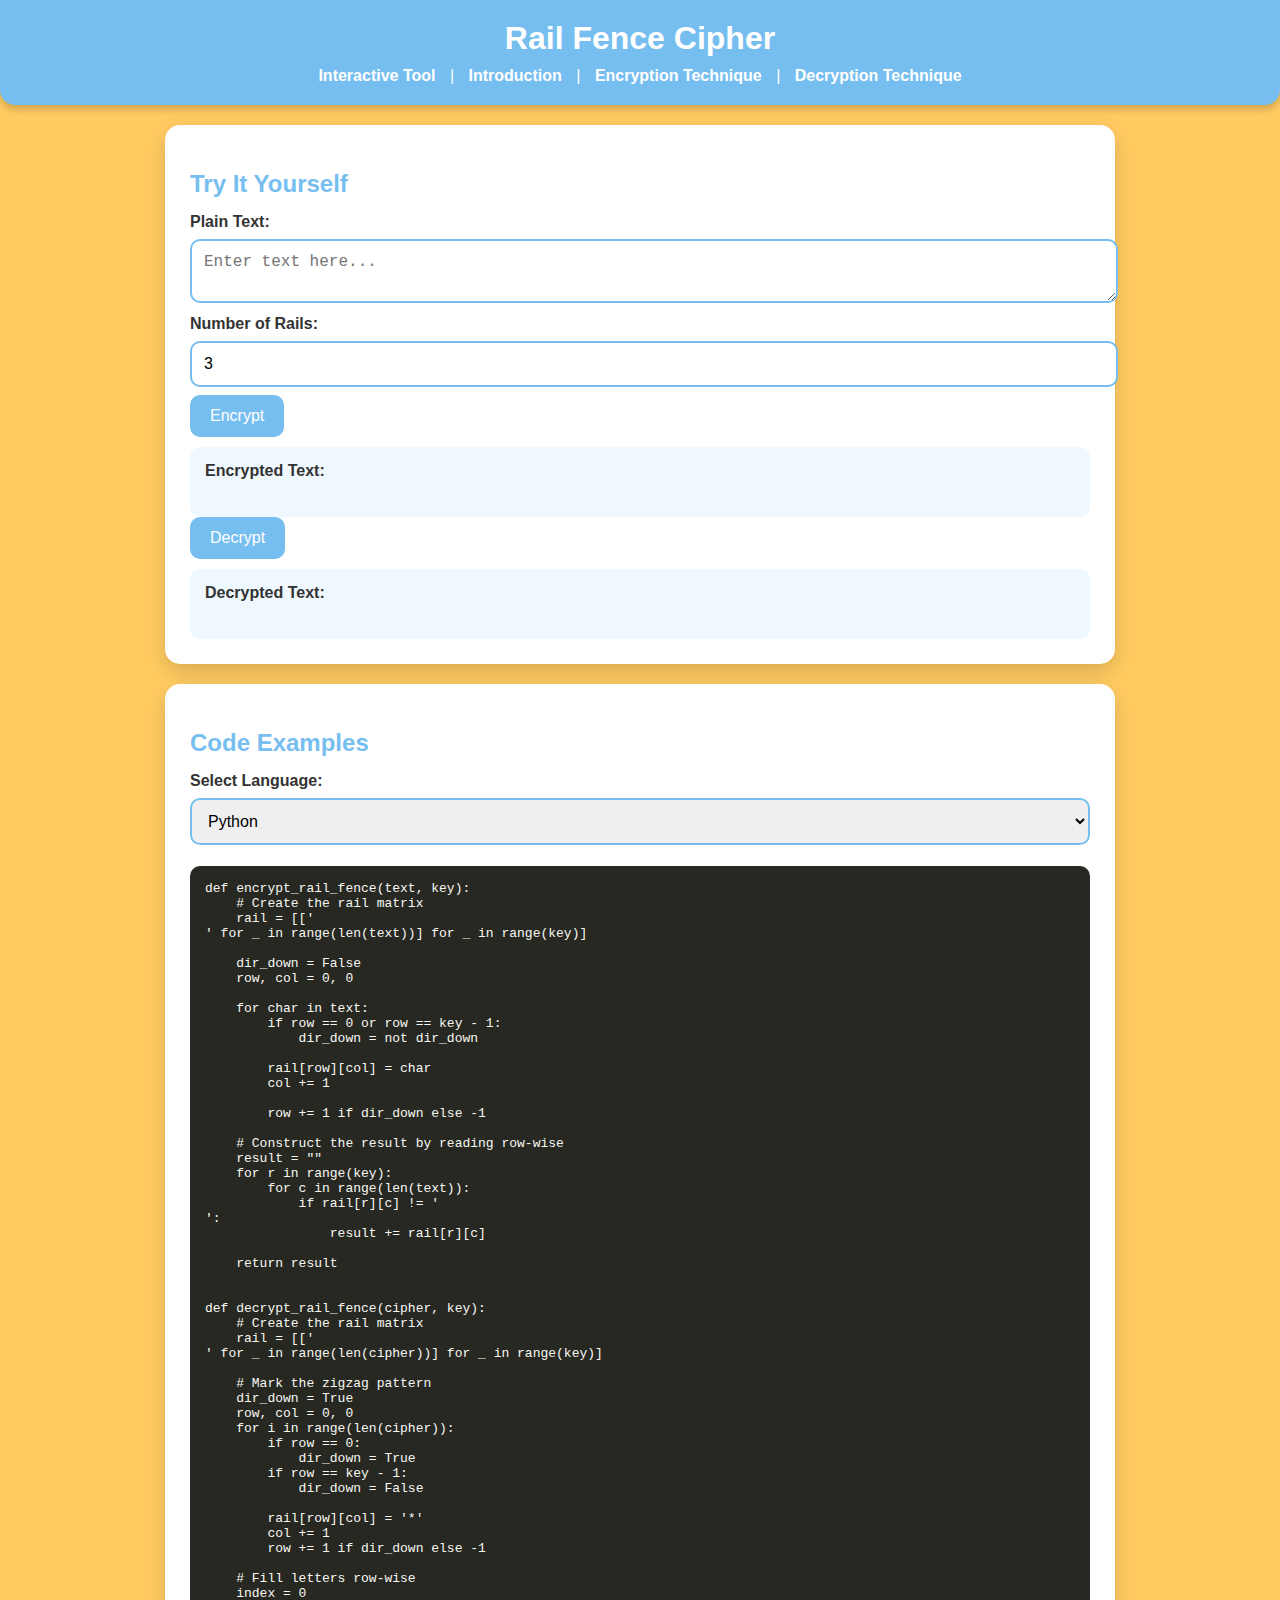
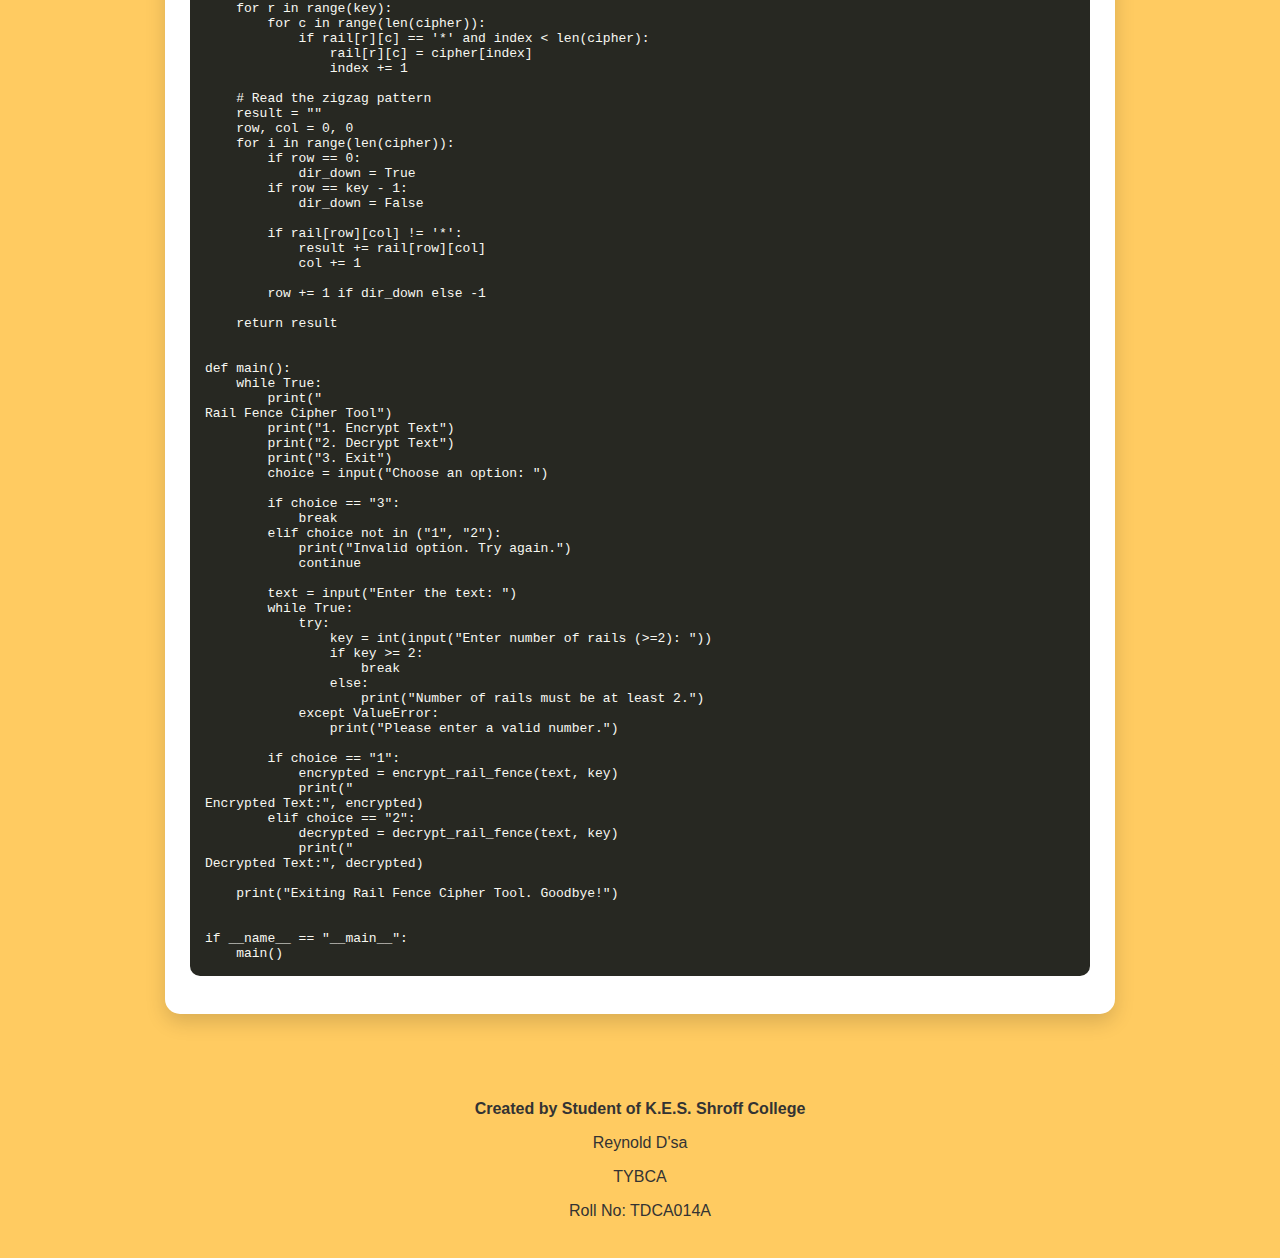
<file: index.html>
<!DOCTYPE html>
<html lang="en">
<head>
    <meta charset="UTF-8">
    <meta name="viewport" content="width=device-width, initial-scale=1.0">
    <title>Rail Fence Cipher Interactive</title>
    <link rel="stylesheet" href="style.css">
</head>
<body>
    <header>
        <h1>Rail Fence Cipher</h1>
        <nav>
            <a href="index.html">Interactive Tool</a> |
            <a href="introduction.html">Introduction</a> |
            <a href="encryption.html">Encryption Technique</a> |
            <a href="decryption.html">Decryption Technique</a>
        </nav>
    </header>

    <section>
        <h2>Try It Yourself</h2>
        <label for="plaintext">Plain Text:</label>
        <textarea id="plaintext" placeholder="Enter text here..."></textarea>

        <label for="rails">Number of Rails:</label>
        <input type="number" id="rails" value="3" min="2">

        <button onclick="encryptRailFence()">Encrypt</button>
        <div class="output">
            <strong>Encrypted Text:</strong>
            <div id="encrypted"></div>
        </div>

        <button onclick="decryptRailFence()">Decrypt</button>
        <div class="output">
            <strong>Decrypted Text:</strong>
            <div id="decrypted"></div>
        </div>
    </section>

    <section>
        <h2>Code Examples</h2>
        <label for="language">Select Language:</label>
        <select id="language" onchange="showCode()">
            <option value="python">Python</option>
            <option value="c">C</option>
            <option value="cpp">C++</option>
            <option value="java">Java</option>
        </select>

        <div class="code-section">
            <pre id="codeDisplay"></pre>
        </div>
    </section>

    <script src="script.js"></script>
    
<footer style="text-align:center; margin-top:50px; font-family: Arial, sans-serif; background-color:#FFCB61; padding:20px; border-radius:10px;">
    <p><strong>Created by Student of <b>K.E.S. Shroff College</b></strong></p>
    <p>Reynold D'sa</p>
    <p>TYBCA</p>
    <p>Roll No: TDCA014A</p>
</footer>
</body>
</html>
</file>
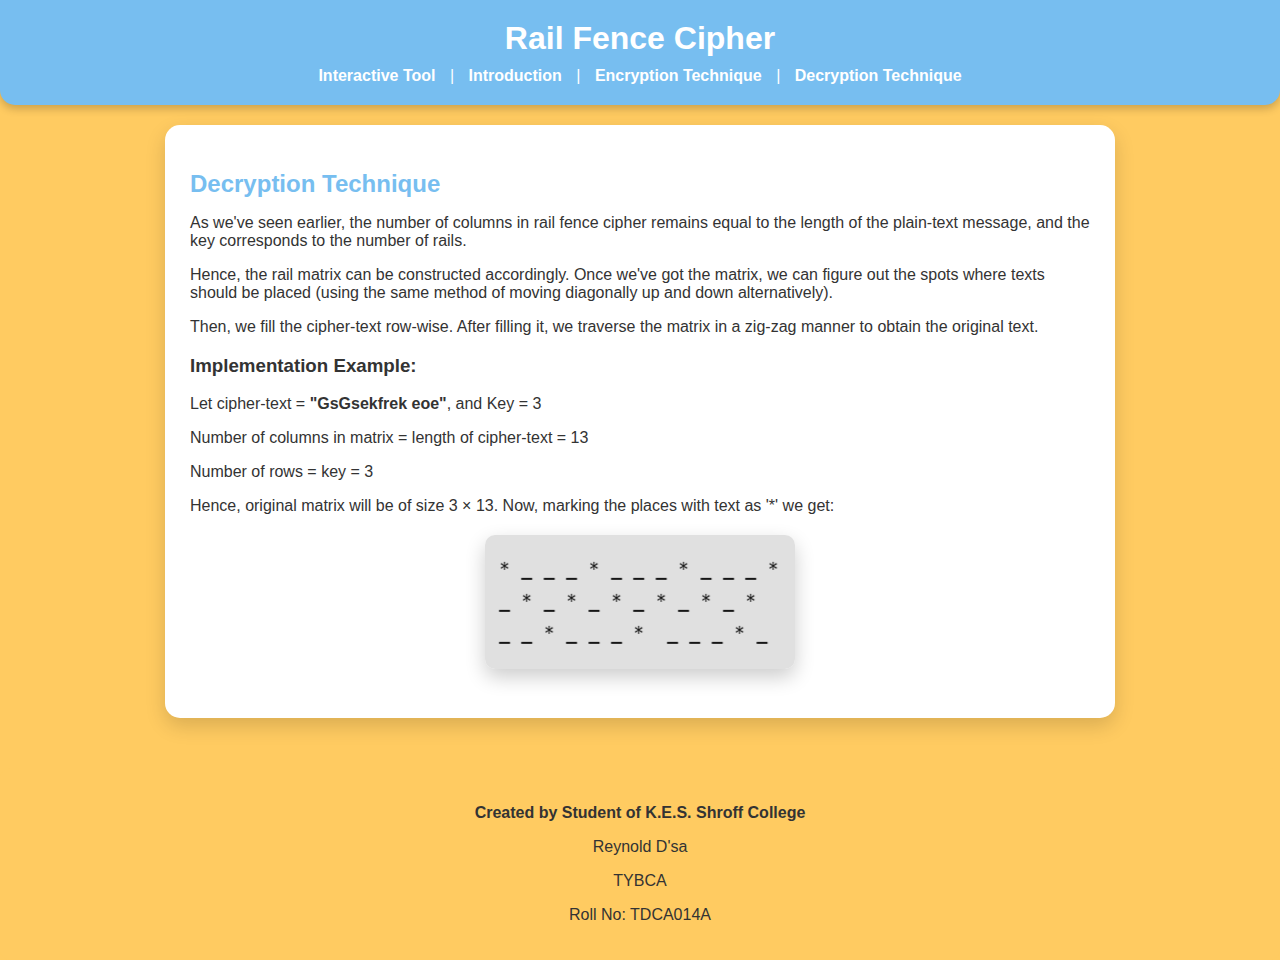
<file: decryption.html>
<!DOCTYPE html>
<html lang="en">
<head>
    <meta charset="UTF-8">
    <meta name="viewport" content="width=device-width, initial-scale=1.0">
    <title>Rail Fence Cipher - Decryption</title>
    <link rel="stylesheet" href="style.css">
</head>
<body>
    <!-- Header and Navigation -->
    <header>
        <h1>Rail Fence Cipher</h1>
        <nav>
            <a href="index.html">Interactive Tool</a> |
            <a href="introduction.html">Introduction</a> |
            <a href="encryption.html">Encryption Technique</a> |
            <a href="decryption.html">Decryption Technique</a>
        </nav>
    </header>

    <!-- Decryption Technique Section -->
    <section>
        <h2>Decryption Technique</h2>
        <p>As we've seen earlier, the number of columns in rail fence cipher remains equal to the length of the plain-text message, and the key corresponds to the number of rails.</p>

        <p>Hence, the rail matrix can be constructed accordingly. Once we've got the matrix, we can figure out the spots where texts should be placed (using the same method of moving diagonally up and down alternatively).</p>

        <p>Then, we fill the cipher-text row-wise. After filling it, we traverse the matrix in a zig-zag manner to obtain the original text.</p>

        <h3>Implementation Example:</h3>
        <p>Let cipher-text = <strong>"GsGsekfrek eoe"</strong>, and Key = 3</p>
        <p>Number of columns in matrix = length of cipher-text = 13</p>
        <p>Number of rows = key = 3</p>
        <p>Hence, original matrix will be of size 3 × 13. Now, marking the places with text as '*' we get:</p>

        <!-- Image -->
        <div class="image-container">
            <img src="decryption.png" alt="Rail Fence Cipher Decryption Example">
        </div>
    </section>
    <footer style="text-align:center; margin-top:50px; font-family: Arial, sans-serif; background-color:#FFCB61; padding:20px; border-radius:10px;">
    <p><strong>Created by Student of <b>K.E.S. Shroff College</b></strong></p>
    <p>Reynold D'sa</p>
    <p>TYBCA</p>
    <p>Roll No: TDCA014A</p>
</footer>
</body>
</html>
</file>
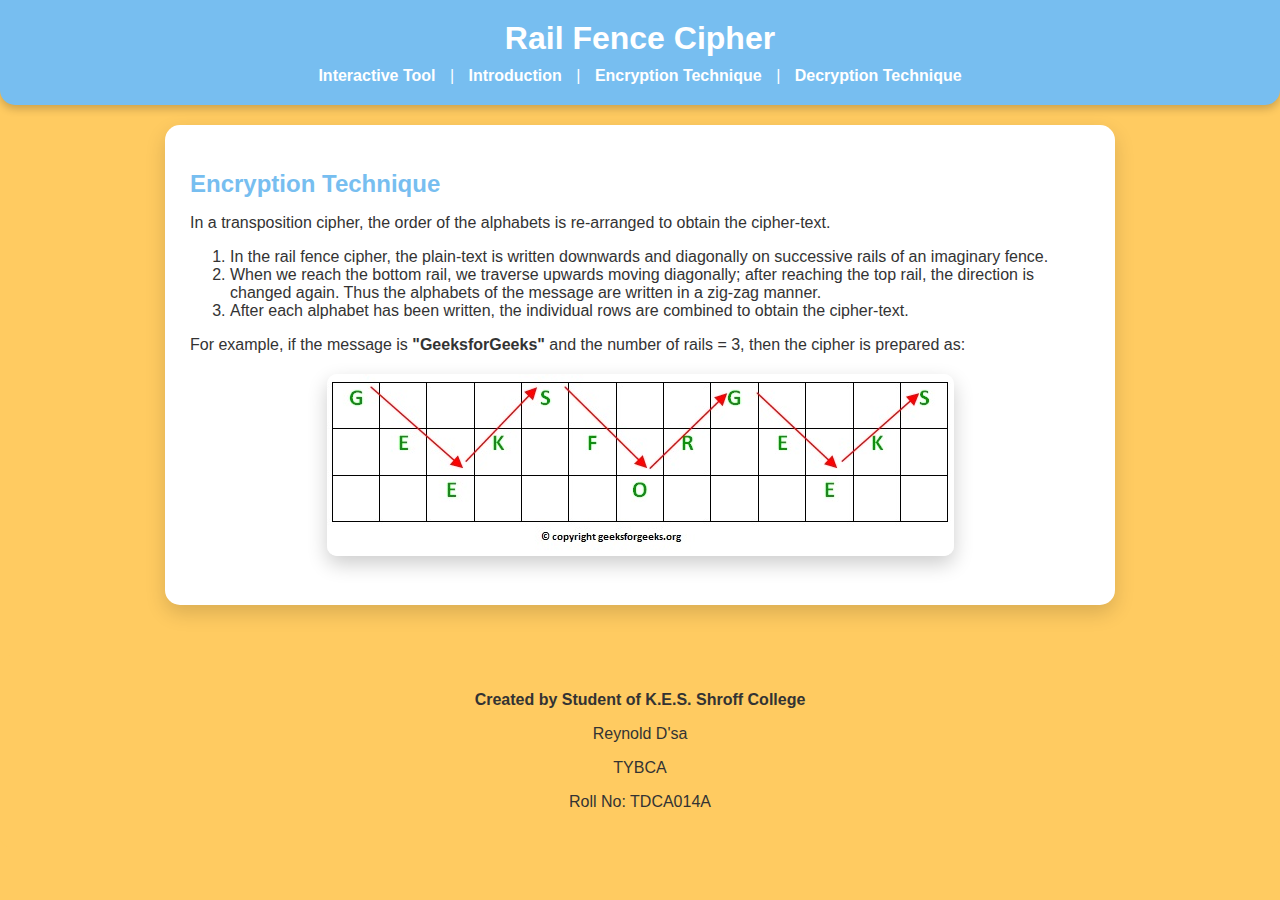
<file: encryption.html>
<!DOCTYPE html>
<html lang="en">
<head>
    <meta charset="UTF-8">
    <meta name="viewport" content="width=device-width, initial-scale=1.0">
    <title>Rail Fence Cipher - Encryption</title>
    <link rel="stylesheet" href="style.css">
</head>
<body>
    <!-- Header and Navigation -->
    <header>
        <h1>Rail Fence Cipher</h1>
        <nav>
            <a href="index.html">Interactive Tool</a> |
            <a href="introduction.html">Introduction</a> |
            <a href="encryption.html">Encryption Technique</a> |
            <a href="decryption.html">Decryption Technique</a>
        </nav>
    </header>

    <!-- Encryption Technique Section -->
    <section>
        <h2>Encryption Technique</h2>
        <p>In a transposition cipher, the order of the alphabets is re-arranged to obtain the cipher-text.</p>
        <ol>
            <li>In the rail fence cipher, the plain-text is written downwards and diagonally on successive rails of an imaginary fence.</li>
            <li>When we reach the bottom rail, we traverse upwards moving diagonally; after reaching the top rail, the direction is changed again. Thus the alphabets of the message are written in a zig-zag manner.</li>
            <li>After each alphabet has been written, the individual rows are combined to obtain the cipher-text.</li>
        </ol>
        <p>For example, if the message is <strong>"GeeksforGeeks"</strong> and the number of rails = 3, then the cipher is prepared as:</p>

        <!-- Image -->
        <div class="image-container">
            <img src="encryption.png" alt="Rail Fence Cipher Encryption Example">
        </div>
    </section>
    <footer style="text-align:center; margin-top:50px; font-family: Arial, sans-serif; background-color:#FFCB61; padding:20px; border-radius:10px;">
    <p><strong>Created by Student of <b>K.E.S. Shroff College</b></strong></p>
    <p>Reynold D'sa</p>
    <p>TYBCA</p>
    <p>Roll No: TDCA014A</p>
</footer>
</body>
</html>
</file>
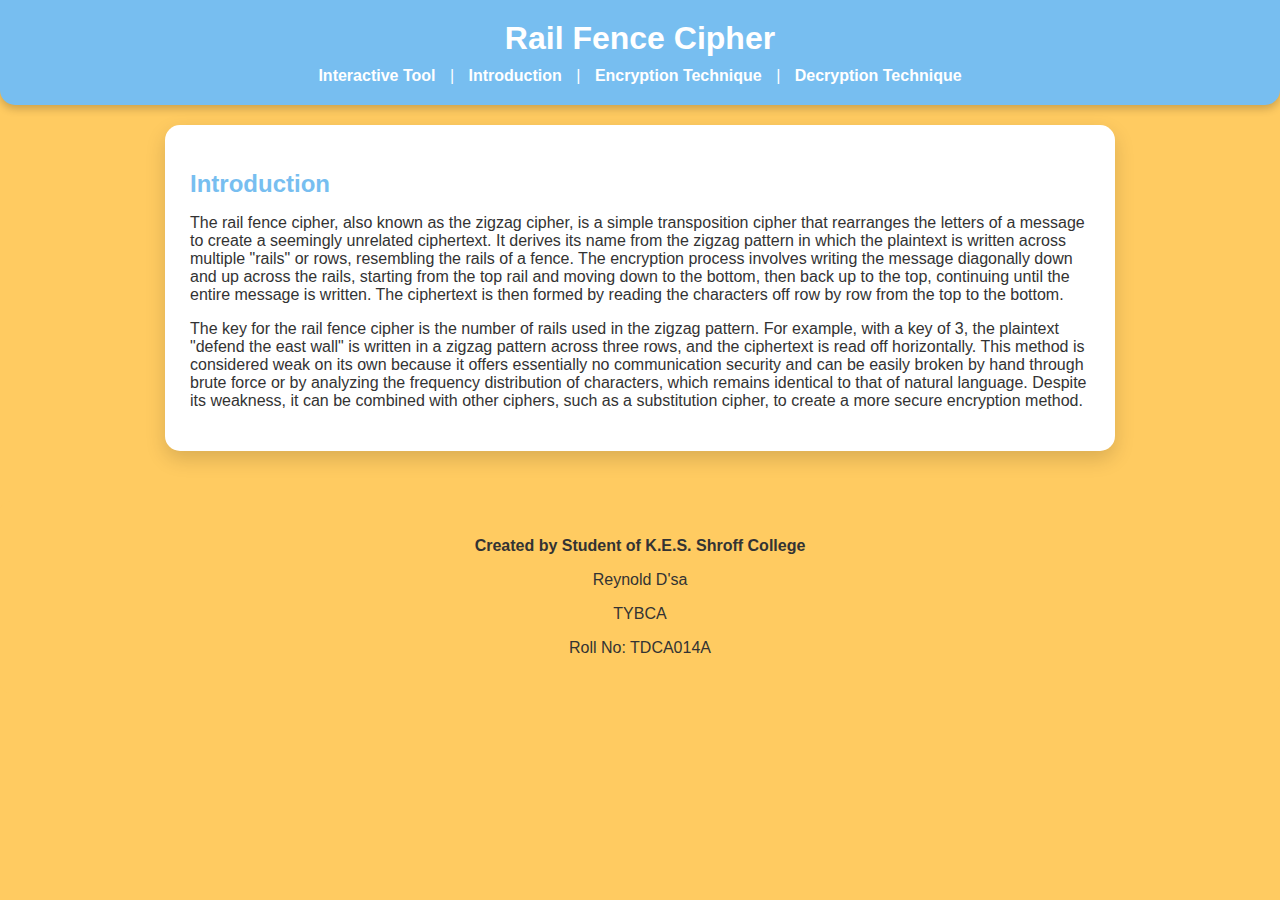
<file: introduction.html>
<!DOCTYPE html>
<html lang="en">
<head>
    <meta charset="UTF-8">
    <meta name="viewport" content="width=device-width, initial-scale=1.0">
    <title>Rail Fence Cipher - Introduction</title>
    <link rel="stylesheet" href="style.css">
</head>
<body>
    <header>
        <h1>Rail Fence Cipher</h1>
        <nav>
            <a href="index.html">Interactive Tool</a> |
            <a href="introduction.html">Introduction</a> |
            <a href="encryption.html">Encryption Technique</a> |
            <a href="decryption.html">Decryption Technique</a>
        </nav>
    </header>

    <section>
        <h2>Introduction</h2>
        <p>The rail fence cipher, also known as the zigzag cipher, is a simple transposition cipher that rearranges the letters of a message to create a seemingly unrelated ciphertext.
 It derives its name from the zigzag pattern in which the plaintext is written across multiple "rails" or rows, resembling the rails of a fence.
 The encryption process involves writing the message diagonally down and up across the rails, starting from the top rail and moving down to the bottom, then back up to the top, continuing until the entire message is written.
 The ciphertext is then formed by reading the characters off row by row from the top to the bottom.</p>

<p>The key for the rail fence cipher is the number of rails used in the zigzag pattern.
 For example, with a key of 3, the plaintext "defend the east wall" is written in a zigzag pattern across three rows, and the ciphertext is read off horizontally.
 This method is considered weak on its own because it offers essentially no communication security and can be easily broken by hand through brute force or by analyzing the frequency distribution of characters, which remains identical to that of natural language.
 Despite its weakness, it can be combined with other ciphers, such as a substitution cipher, to create a more secure encryption method.</p>
    </section>
   
<footer style="text-align:center; margin-top:50px; font-family: Arial, sans-serif; background-color:#FFCB61; padding:20px; border-radius:10px;">
    <p><strong>Created by Student of <b>K.E.S. Shroff College</b></strong></p>
    <p>Reynold D'sa</p>
    <p>TYBCA</p>
    <p>Roll No: TDCA014A</p>
</footer>

</body>
</html>
</file>
<file: style.css>
/* General body style */
body {
    font-family: Arial, sans-serif;
    margin: 0;
    padding: 0;
    background: #FFCB61; /* Background color */
    color: #333;
}

/* Header */
header {
    background: #77BEF0; /* Title background */
    color: white;
    padding: 20px;
    text-align: center;
    box-shadow: 0 4px 8px rgba(0,0,0,0.2);
    border-bottom-left-radius: 15px;
    border-bottom-right-radius: 15px;
}

header h1 {
    margin: 0;
    font-size: 2rem;
    color: white; /* Title color */
}

header nav {
    margin-top: 10px;
}

header nav a {
    color: white;
    text-decoration: none;
    margin: 0 10px;
    font-weight: bold;
    transition: color 0.3s;
}

header nav a:hover {
    color: #FFD700; /* Highlight on hover */
}

/* Sections */
section {
    padding: 25px;
    margin: 20px auto;
    max-width: 900px;
    background: white;
    border-radius: 15px;
    box-shadow: 0 8px 20px rgba(0,0,0,0.15);
    transition: transform 0.3s, box-shadow 0.3s;
}

section:hover {
    transform: translateY(-5px);
    box-shadow: 0 12px 30px rgba(0,0,0,0.2);
}

h2 {
    color: #77BEF0; /* Section title color */
    margin-bottom: 15px;
    font-size: 1.5rem;
}

/* Inputs, Textareas, Buttons */
textarea, input, select {
    width: 100%;
    padding: 12px;
    margin: 8px 0;
    border: 2px solid #77BEF0;
    border-radius: 10px;
    font-size: 1rem;
    transition: border-color 0.3s;
}

textarea:focus, input:focus, select:focus {
    border-color: #FF8C00;
    outline: none;
}

button {
    background-color: #77BEF0;
    color: white;
    border: none;
    border-radius: 10px;
    padding: 12px 20px;
    font-size: 1rem;
    cursor: pointer;
    transition: background-color 0.3s, transform 0.2s;
}

button:hover {
    background-color: #559ED6;
    transform: scale(1.05);
}

/* Output Boxes */
.output {
    background: #f0f8ff;
    padding: 15px;
    border-radius: 10px;
    margin-top: 10px;
    min-height: 40px;
    font-weight: bold;
    color: #333;
}

/* Code Section */
pre {
    background: #272822;
    color: #f8f8f2;
    padding: 15px;
    border-radius: 10px;
    overflow-x: auto;
}

/* Labels */
label {
    font-weight: bold;
}
.image-container {.zigzag {
    font-family: "Courier New", Courier, monospace; /* monospaced for alignment */
    background: #eef6fc; /* light background */
    padding: 15px;
    border-radius: 10px;
    box-shadow: 0 4px 15px rgba(0,0,0,0.1);
    overflow-x: auto;
    white-space: pre; /* preserve spaces */
    margin: 20px 0;
    line-height: 1.6;
}

    text-align: center;
    margin: 20px 0;
}

.image-container img {
    max-width: 80%;
    height: auto;
    border-radius: 10px;
    box-shadow: 0 8px 20px rgba(0,0,0,0.2);
}
.zigzag {
    font-family: "Courier New", Courier, monospace; /* monospaced for alignment */
    background: #eef6fc; /* light background */
    padding: 15px;
    border-radius: 10px;
    box-shadow: 0 4px 15px rgba(0,0,0,0.1);
    overflow-x: auto;
    white-space: pre; /* preserve spaces */
    margin: 20px 0;
    line-height: 1.6;
}
</file>
